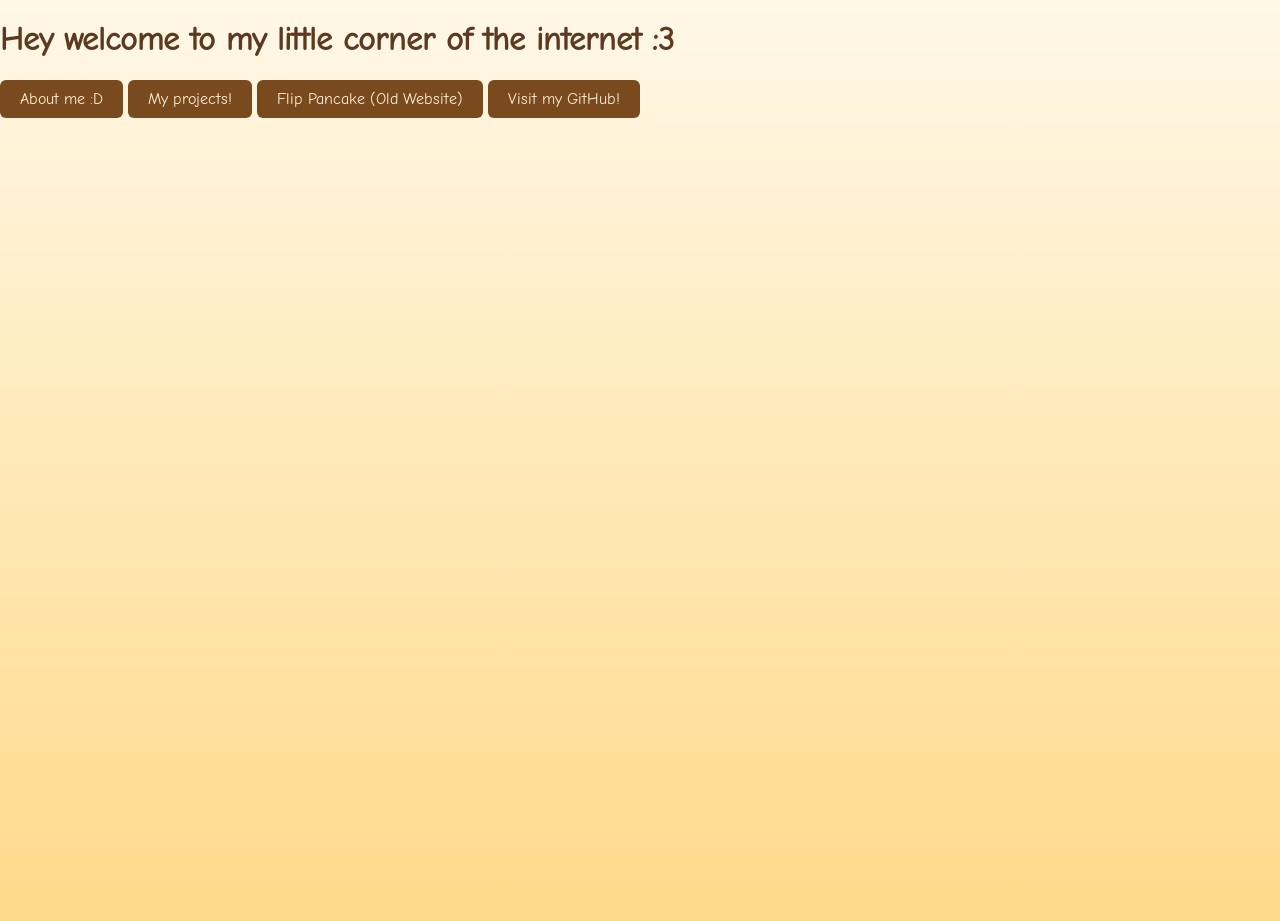
<file: index.html>
<!DOCTYPE html>
<html lang="en">
<head>
    <script defer src="https://cloud.umami.is/script.js" data-website-id="df3c02e8-acd5-4382-9147-39b52f603976"></script>
    <meta charset="UTF-8">
    <title>Pancakse's Corner</title>
    <link rel="icon" href="favicon.ico">
    <link rel="stylesheet" href="style.css">
</head>
<body>
    <h1>Hey welcome to my little corner of the internet :3</h1>
    <a href="about.html" class="button">About me :D</a>
    <a href="projects.html" class="button">My projects!</a>
    <a href="flipPancake.html" class="button">Flip Pancake (Old Website)</a>
    <a href="https://github.com/ItzPancakse/" class="button" target="_blank" rel="noopener noreferrer">Visit my GitHub!</a>
</body>
</html>
</file>
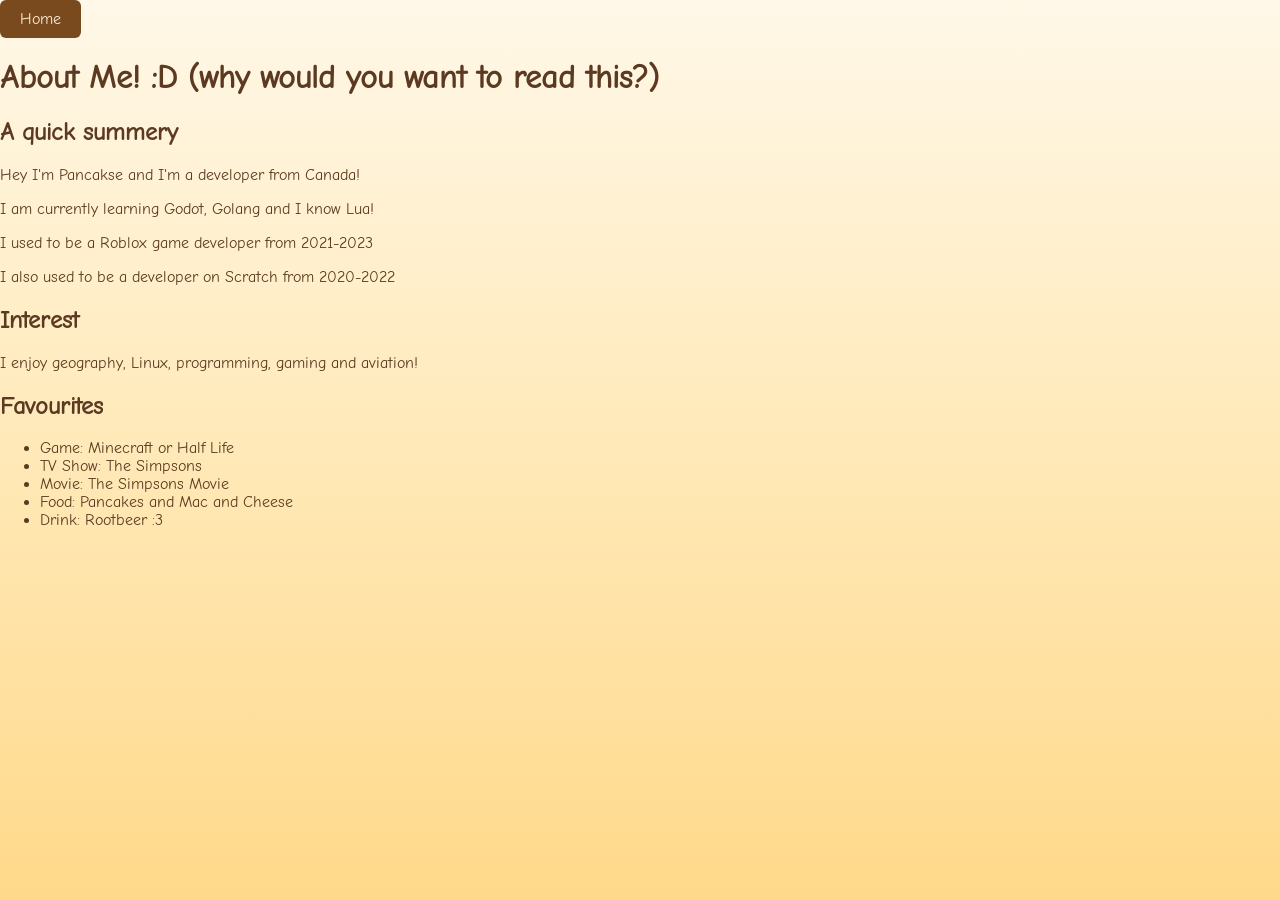
<file: about.html>
<!DOCTYPE html>
<html lang="en">
<head>
    <meta charset="UTF-8">
    <title>Pancakse's Corner | About Me</title>
    <link rel="icon" href="favicon.ico">
    <link rel="stylesheet" href="style.css">
</head>
<body>
    <a href="index.html" class="button">Home</a>
    <h1>About Me! :D (why would you want to read this?)</h1>
    <h2>A quick summery</h2>
    <p>Hey I'm Pancakse and I'm a developer from Canada!</p>
    <p>I am currently learning Godot, Golang and I know Lua! </p>
    <p>I used to be a Roblox game developer from 2021-2023</p>
    <p>I also used to be a developer on Scratch from 2020-2022</p>
    
    <h2>Interest</h2>
    <p>I enjoy geography, Linux, programming, gaming and aviation!</p>

    <h2>Favourites</h2>
    <ul>
        <li>Game: Minecraft or Half Life</li>
        <li>TV Show: The Simpsons</li>
        <li>Movie: The Simpsons Movie</li>
        <li>Food: Pancakes and Mac and Cheese</li>
        <li>Drink: Rootbeer :3</li>
        
    </ul>
</body>
</html>
</file>
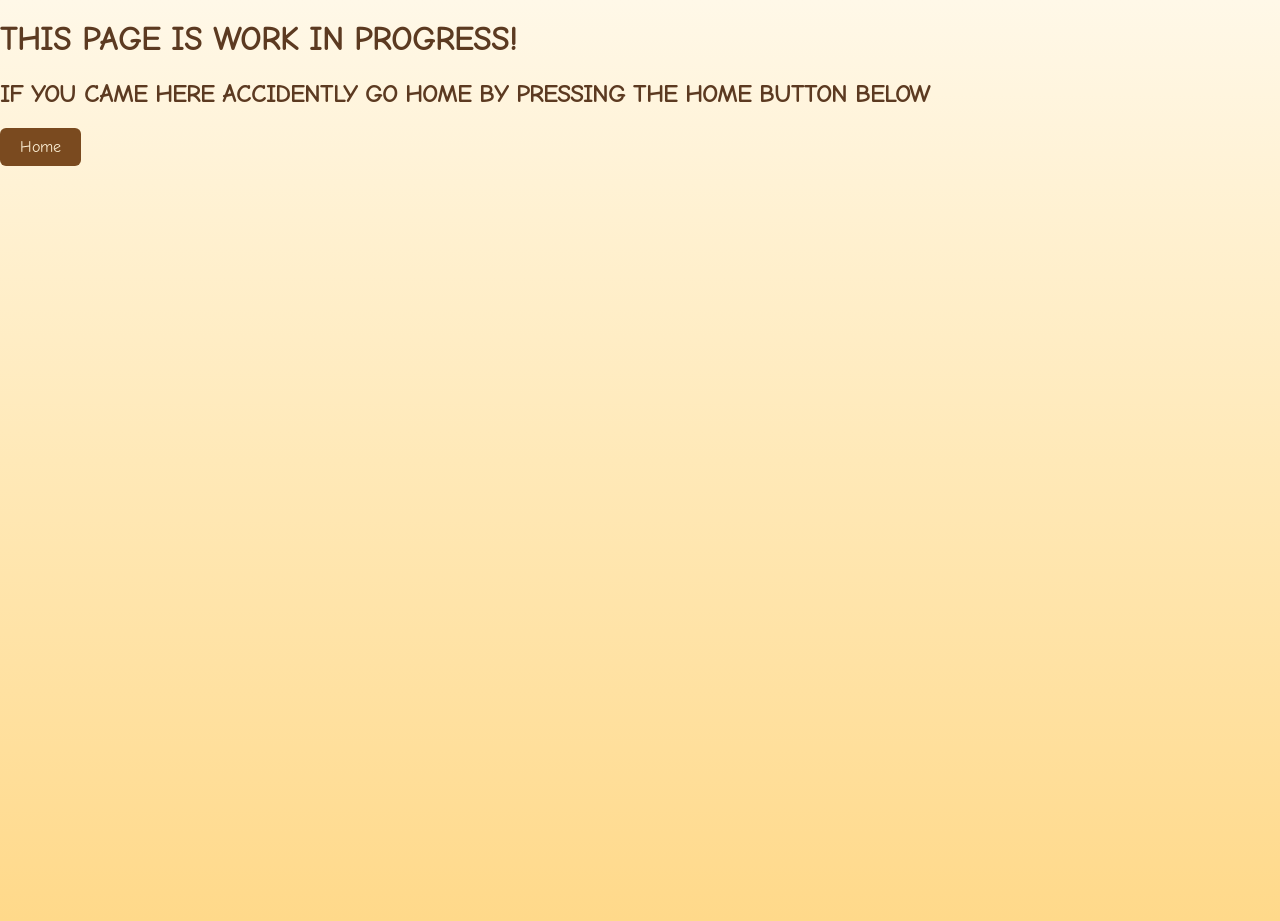
<file: eula.html>
<!DOCTYPE html>
<html lang="en">
<head>
    <meta charset="UTF-8">
    <title>Syrup Studios EULA</title>
    <link rel="icon" href="favicon.ico">
    <link rel="stylesheet" href="style.css">
</head>
<body>
    <h1>THIS PAGE IS WORK IN PROGRESS!</h1>
    <h2>IF YOU CAME HERE ACCIDENTLY GO HOME BY PRESSING THE HOME BUTTON BELOW</h2>
    <a href="index.html" class="button">Home</a>
</body>
</html>
</file>
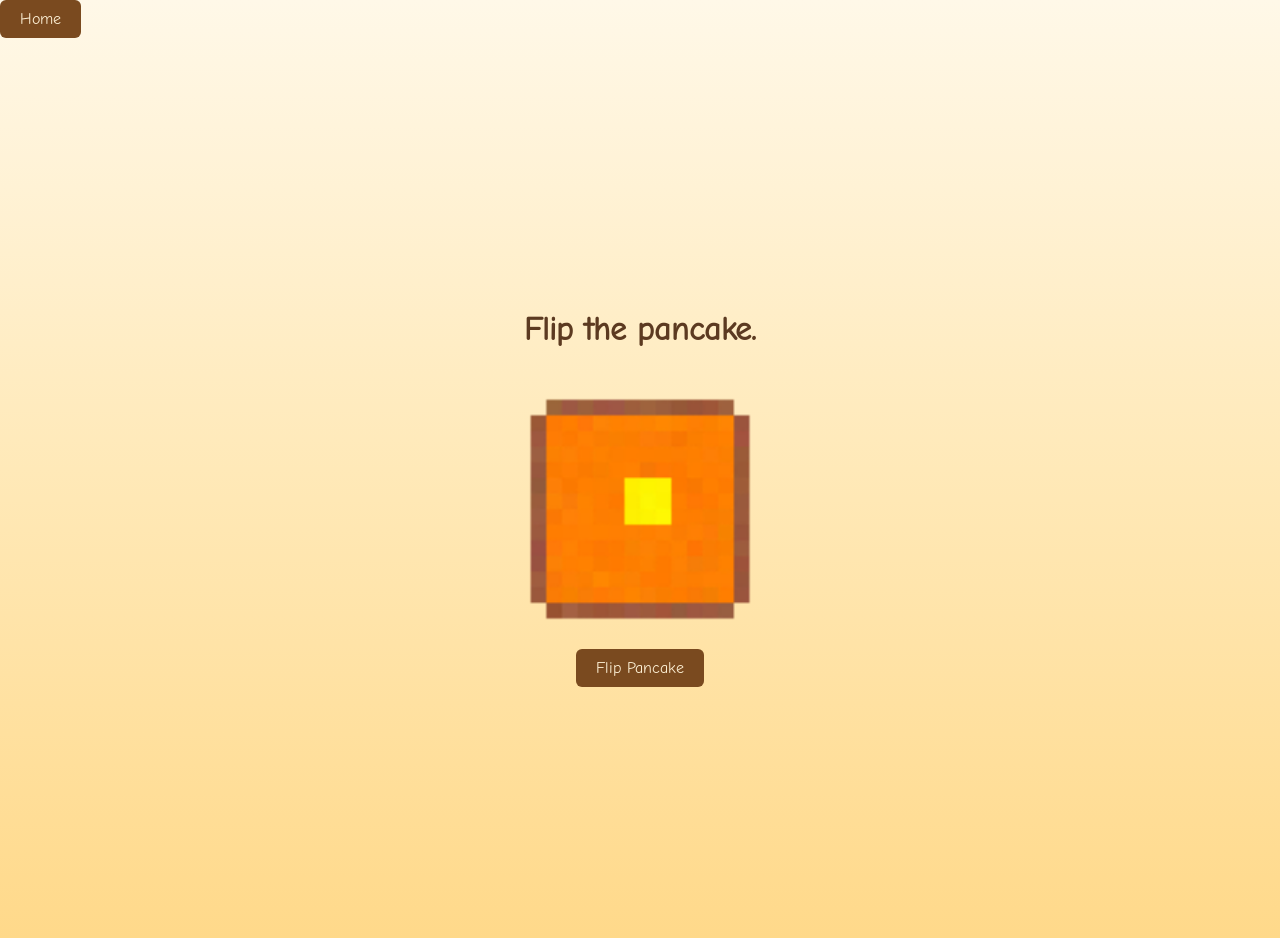
<file: flipPancake.html>
<!doctype html>
<html>
	<head>
		<link rel="icon" href="favicon.ico">
		<link rel="stylesheet" href="pancake.css">
		<title>Pancakse's Corner</title>
	</head>
	<body>
        <a href="index.html" class="button">Home</a>
		<main>
            <h1>Flip the pancake.</h1>
            <img id="pancake" src="pancake.png">
            <button id="flipBtn" class="button">Flip Pancake</button>
        </main>
		<script src="flipPancake.js"></script>
	</body>
</html>
</file>
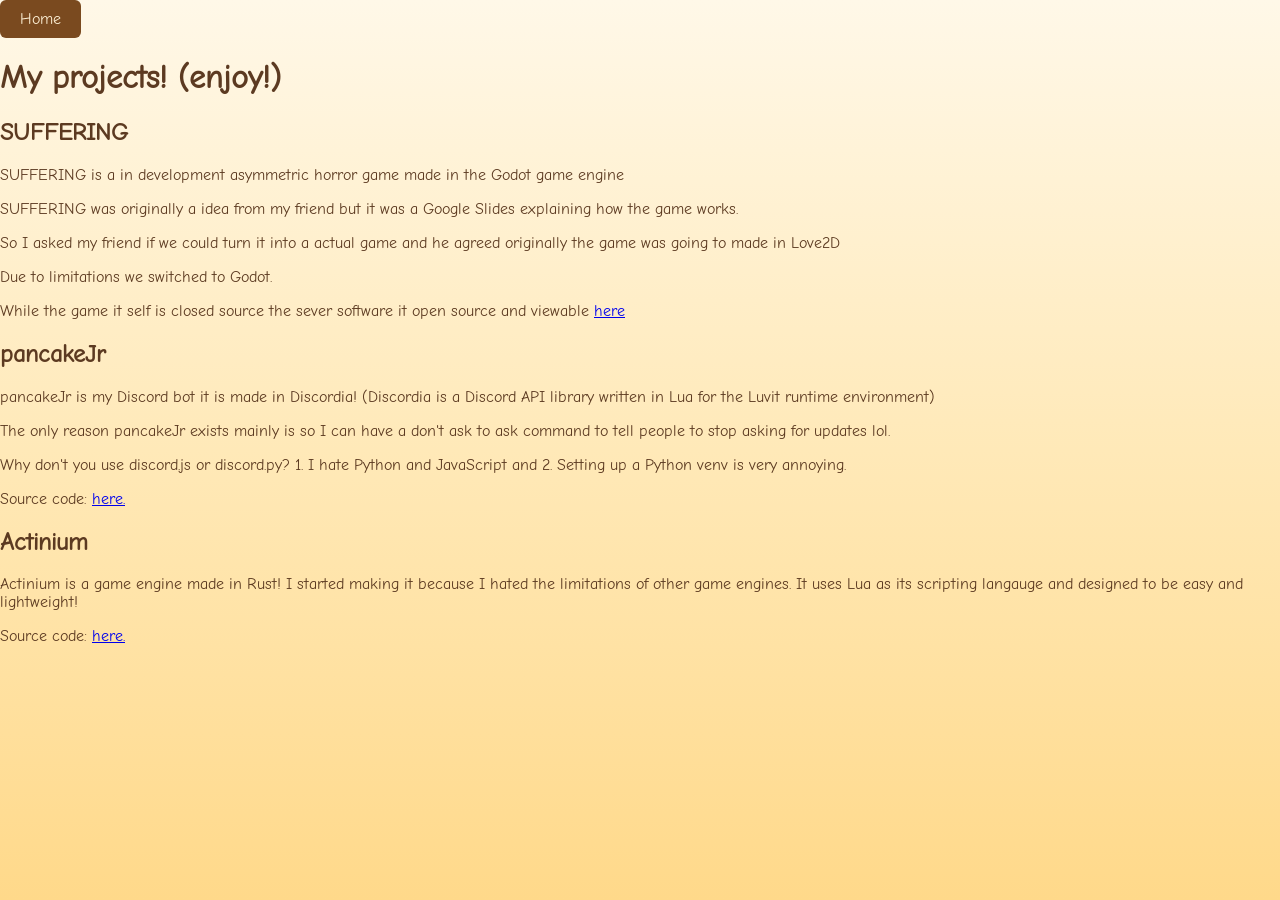
<file: projects.html>
<!DOCTYPE html>
<html lang="en">
<head>
    <meta charset="UTF-8">
    <title>Pancakse's Corner</title>
    <link rel="icon" href="favicon.ico">
    <link rel="stylesheet" href="style.css">
</head>
<body>
    <a href="index.html" class="button">Home</a>
    <h1>My projects! (enjoy!)</h1>

    <h2>SUFFERING</h2>
    <p>SUFFERING is a in development asymmetric horror game made in the Godot game engine</p>
    <p>SUFFERING was originally a idea from my friend but it was a Google Slides explaining how the game works.</p>
    <p>So I asked my friend if we could turn it into a actual game and he agreed originally the game was going to made in Love2D</p>
    <p>Due to limitations we switched to Godot.</p>
    <p>While the game it self is closed source the sever software it open source and viewable <a href="https://github.com/actinium-studios/SUFFERING-Server-Software">here</a></p>


    <h2>pancakeJr</h2>
    <p>pancakeJr is my Discord bot it is made in Discordia! (Discordia is a Discord API library written in Lua for the Luvit runtime environment)</p>
    <p>The only reason pancakeJr exists mainly is so I can have a don't ask to ask command to tell people to stop asking for updates lol.</p>
    <p>Why don't you use discord.js or discord.py? 1. I hate Python and JavaScript and 2. Setting up a Python venv is very annoying.</p>
    <p>Source code: <a href="https://github.com/ItzPancakse/pancakeJunior">here.</a></p>

    <h2>Actinium</h2>
    <p>Actinium is a game engine made in Rust! I started making it because I hated the limitations of other game engines. It uses Lua as its scripting langauge and designed to be easy and lightweight!</p>
    <p>Source code: <a href="https://github.com/actinium-studios/Actinium">here.</a></p>
</body>
</html>
</file>
<file: style.css>
@font-face {
    font-family: "ComicNeue";
    src: url("ComicNeue-Regular.ttf") format("truetype");
    font-weight: normal;
    font-style: normal;
}

body {
    margin: 0;
    min-height: 100vh;

    font-family: "Comic Sans MS", "Comic Sans", "ComicNeue";
    color: #5c3a21;

    background: linear-gradient(
        #fff8e8 0%,
        #ffe9b8 50%,
        #ffd98a 100%
    );
}

.button {
  display: inline-block;
  padding: 10px 20px;
  background-color: #7a4a1f;
  color: #fdf0d5;
  text-decoration: none;
  border-radius: 6px;
  font-family: inherit;
}

.button:hover {
  background-color: #5c3814;
}

#pancake {
  width: 250px;
  height: auto;
  margin: 20px 0;
}
</file>
<file: pancake.css>
@font-face {
    font-family: "ComicNeue";
    src: url("ComicNeue-Regular.ttf") format("truetype");
    font-weight: normal;
    font-style: normal;
}

body {
  margin: 0;
  min-height: 100vh;

  font-family: "Comic Sans MS", "Comic Sans", "ComicNeue";
  color: #5c3a21;

  background: linear-gradient(
    #fff8e8 0%,
    #ffe9b8 50%,
    #ffd98a 100%
  );
}

main {
  display: flex;
  flex-direction: column;
  align-items: center;
  justify-content: center;
  text-align: center;
  min-height: 100vh;
  gap: 15px;
}

.button {
  display: inline-block;
  padding: 10px 20px;
  background-color: #7a4a1f;
  color: #fdf0d5;
  text-decoration: none;
  border-radius: 6px;
  font-family: inherit;
  border: none;
  cursor: pointer;
  font-size: 1rem;
}

.button:hover {
  background-color: #5c3814;
}

#pancake {
  width: 250px;
  height: auto;
}
</file>
